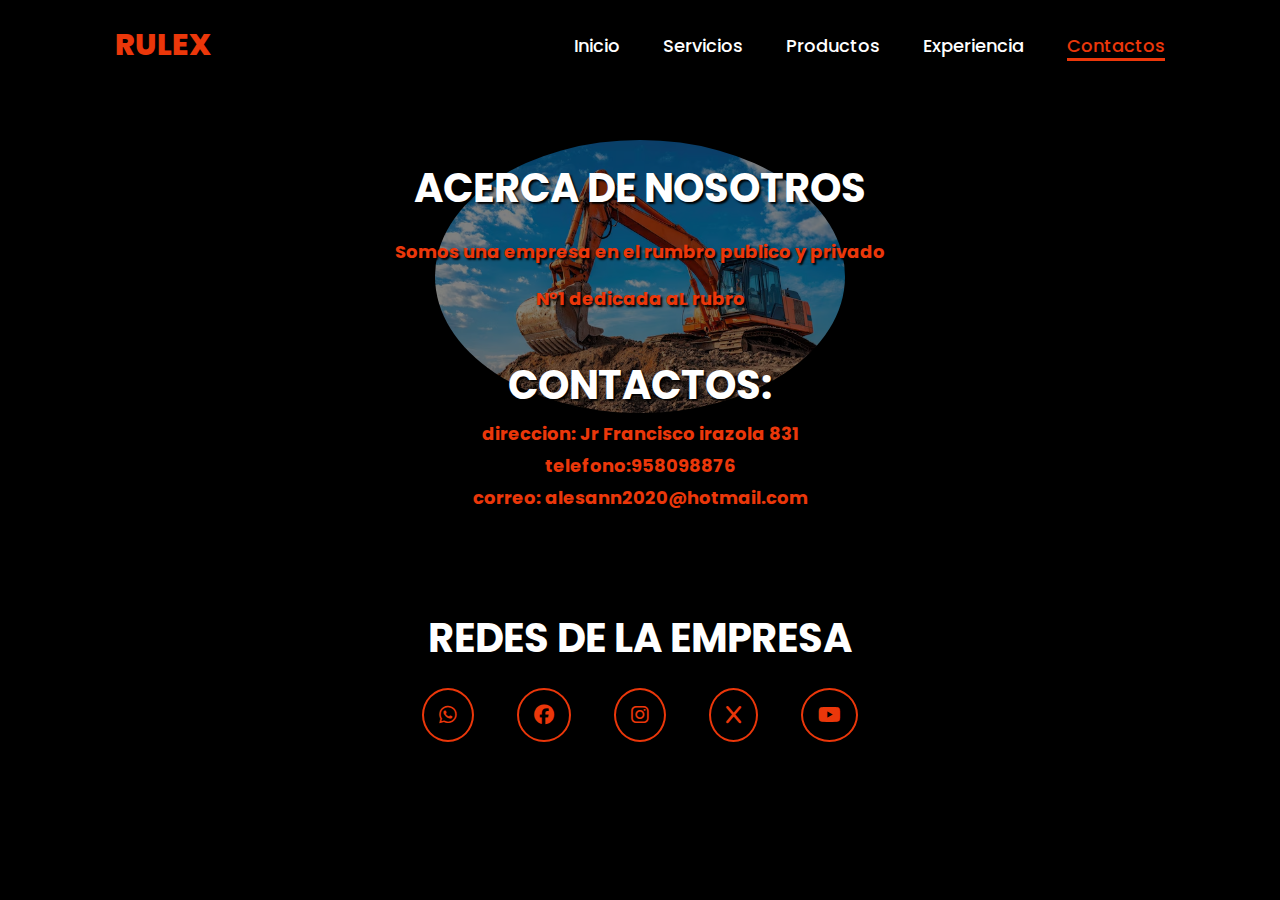
<file: contactos.html>
<!DOCTYPE html>
<html lang="en">
    
<head>
    <meta charset="UTF-8">
    <meta name="viewport" content="width=device-width, initial-scale=1.0">
    <link rel="stylesheet" href="https://cdnjs.cloudflare.com/ajax/libs/font-awesome/6.5.2/css/all.min.css">
    <link rel="stylesheet" href="contactos.css">
    <title>RULEX - Contactos</title>
</head>
<body>
    <header>
        <a href="#" class="logo">RULEX</a>

        <nav>
            <a href="index.html" >Inicio</a>
            <a href="servicios.html" >Servicios</a>
            <a href="productos.html" >Productos</a>
            <a href="experiencia.html" >Experiencia</a>
            <a href="#" class="active">Contactos</a>
        </nav>
    </header>
    <section class="home">
        <div class="home-img">
            <img src="excavadora.jpg" alt="">
        </div>
    </section>
    <div class="nosotros">
        <h1>ACERCA DE NOSOTROS</h1>
        <p style="font-size: 18px;">Somos una empresa en el rumbro publico y privado</p>
        <p style="font-size: 18px;">N°1 dedicada aL rubro</p>
    </div>
    <div class="contactos">
        <h1>CONTACTOS:</h1>
        <ul>
          <li style="font-size: 18px;">direccion: Jr Francisco irazola 831 </li>
          <li style="font-size: 18px;">telefono:958098876</li>
          <li style="font-size: 18px;">correo: alesann2020@hotmail.com</li>
        </ul>
    </div>
    <div class="redes">
        <h1>REDES DE LA EMPRESA</h1>
        <a href=""><i class="fa-brands fa-whatsapp"></i></a>
        <a href=""><i class="fa-brands fa-facebook"></i></a>
        <a href=""><i class="fa-brands fa-instagram"></i></a>
        <a href=""><i class="fa-brands fa-x"></i></a>
        <a href=""><i class="fa-brands fa-youtube"></i></a>
    </div>
</body>
</html>
</file>
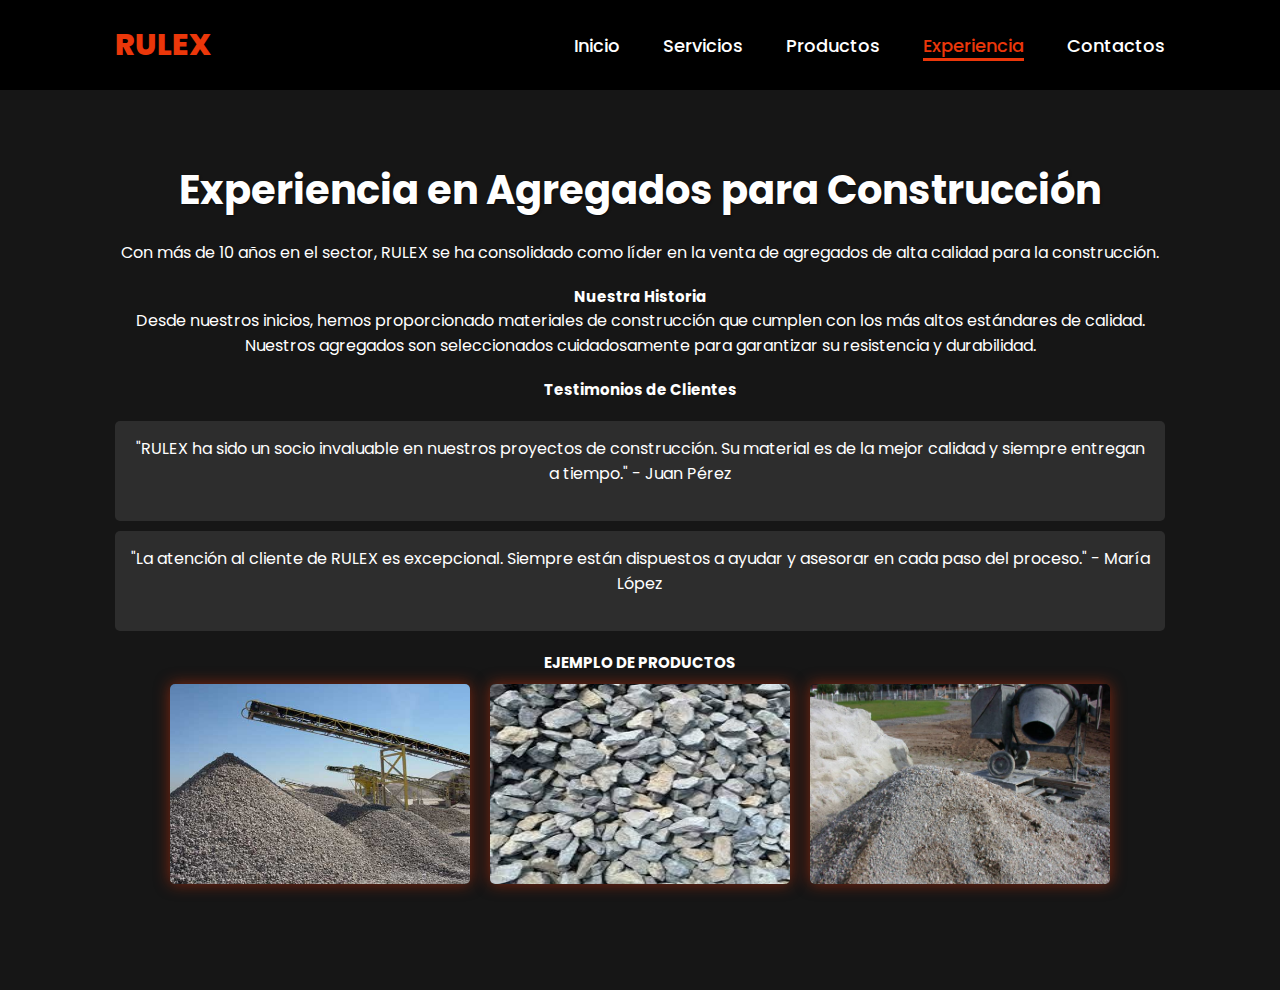
<file: experiencia.html>
<!DOCTYPE html>
<html lang="en">

<head>
    <meta charset="UTF-8">
    <meta name="viewport" content="width=device-width, initial-scale=1.0">
    <link rel="stylesheet" href="https://cdnjs.cloudflare.com/ajax/libs/font-awesome/6.5.2/css/all.min.css">
    <link rel="stylesheet" href="experiencia.css">
    <title>RULEX - Experiencia</title>
</head>

<body>
    <header>
        <a href="#" class="logo">RULEX</a>
        <nav>
            <a href="index.html">Inicio</a>
            <a href="servicios.html">Servicios</a>
            <a href="productos.html">Productos</a>
            <a href="#" class="active">Experiencia</a>
            <a href="contactos.html">Contactos</a>
        </nav>
    </header>

    <section class="experience">
        <h1>Experiencia en Agregados para Construcción</h1>
        <p>Con más de 10 años en el sector, RULEX se ha consolidado como líder en la venta de agregados de alta calidad para la construcción.</p>

        <h2>Nuestra Historia</h2>
        <p>Desde nuestros inicios, hemos proporcionado materiales de construcción que cumplen con los más altos estándares de calidad. Nuestros agregados son seleccionados cuidadosamente para garantizar su resistencia y durabilidad.</p>

        <h2>Testimonios de Clientes</h2>
        <div class="testimonials">
            <div class="testimonial">
                <p>"RULEX ha sido un socio invaluable en nuestros proyectos de construcción. Su material es de la mejor calidad y siempre entregan a tiempo." - Juan Pérez</p>
            </div>
            <div class="testimonial">
                <p>"La atención al cliente de RULEX es excepcional. Siempre están dispuestos a ayudar y asesorar en cada paso del proceso." - María López</p>
            </div>
        </div>

        <h2>EJEMPLO DE PRODUCTOS</h2>
        <div class="gallery">
            <div class="gallery-item">
                <img src="imagenes/agregado3.jpg" alt="Proyecto 1">
            </div>
            <div class="gallery-item">
                <img src="imagenes/agregado1.jpg" alt="Proyecto 2">
            </div>
            <div class="gallery-item">
                <img src="imagenes/agregado6.jpg" alt="Proyecto 3">
            </div>
        </div>
    </section>

</body>
</html>
</file>
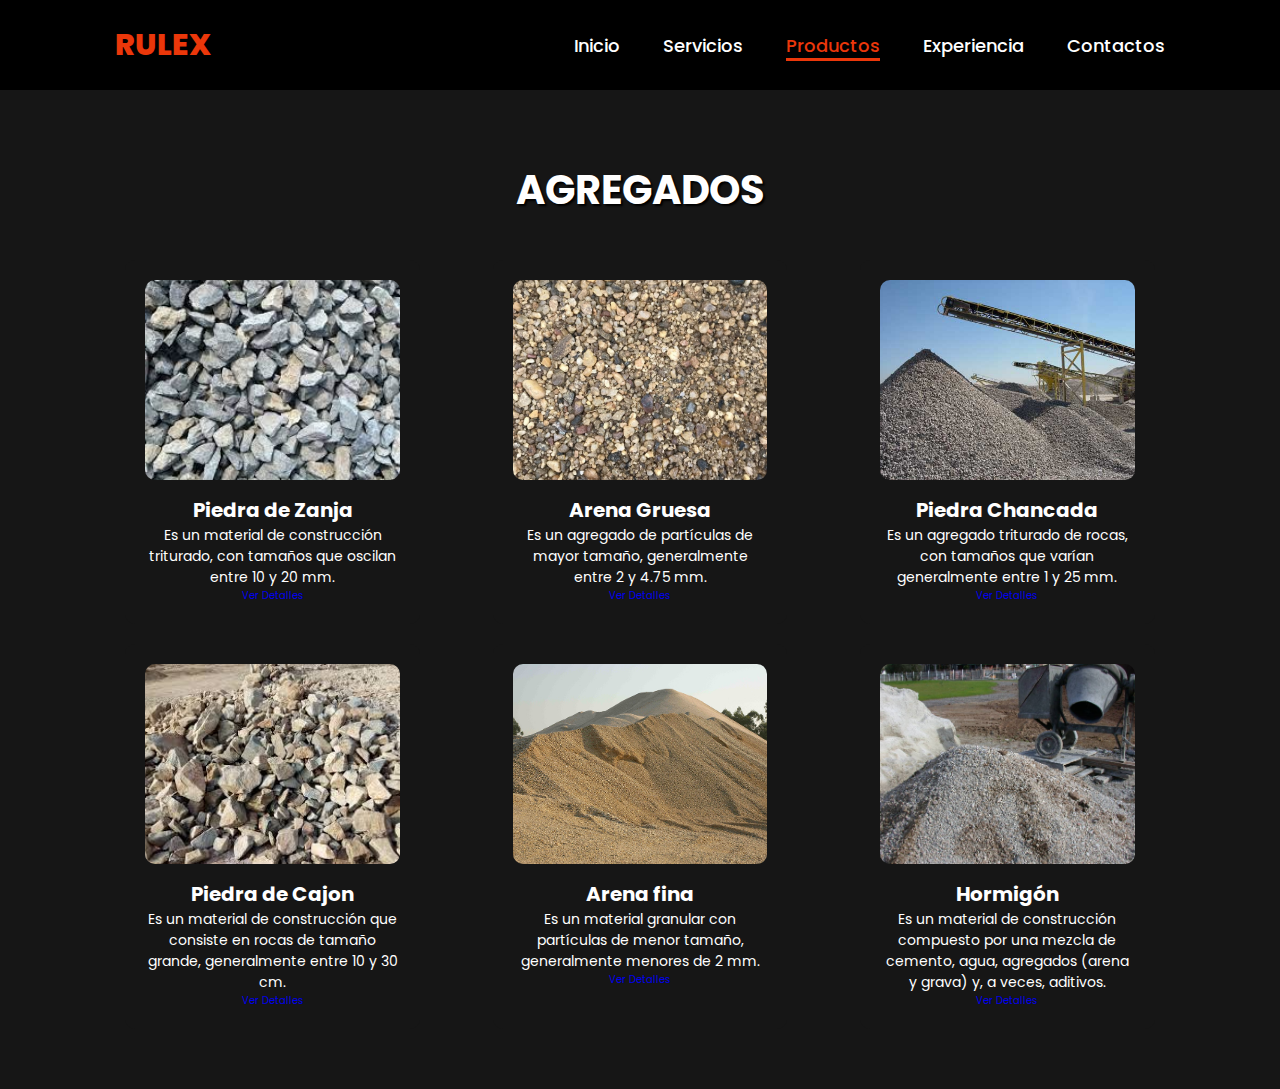
<file: productos.html>
<!DOCTYPE html>
<html lang="en">
    
<head>
    <meta charset="UTF-8">
    <meta name="viewport" content="width=device-width, initial-scale=1.0">
    <link rel="stylesheet" href="https://cdnjs.cloudflare.com/ajax/libs/font-awesome/6.5.2/css/all.min.css">
    <link rel="stylesheet" href="productos.css">
    <title>RULEX - Productos</title>
</head>
<body>
    <header>
        <a href="#" class="logo">RULEX</a>

        <nav>
            <a href="index.html" >Inicio</a>
            <a href="servicios.html">Servicios</a>
            <a href="#" class="active">Productos</a>
            <a href="experiencia.html">Experiencia</a>
            <a href="contactos.html">Contactos</a>
        </nav>
    </header>
    <section class="catalog">
        <h1>AGREGADOS</h1>
        <div class="product-grid">
            <div class="product-item">
                <img src="imagenes/agregado1.jpg"Producto 1">
                <h3>Piedra de Zanja</h3>
                <p> Es un material de construcción triturado, con tamaños que oscilan entre 10 y 20 mm.</p>
                <a href="#" class="btn">Ver Detalles</a>
            </div>
            <div class="product-item">
                <img src="imagenes/agregado2.jpg" alt="Producto 2">
                <h3>Arena Gruesa</h3>
                <p>Es un agregado de partículas de mayor tamaño, generalmente entre 2 y 4.75 mm.</p>
                <a href="#" class="btn">Ver Detalles</a>
            </div>
            <div class="product-item">
                <img src="imagenes/agregado3.jpg"Producto 1">
                <h3>Piedra Chancada</h3>
                <p>Es un agregado triturado de rocas, con tamaños que varían generalmente entre 1 y 25 mm.</p>
                <a href="#" class="btn">Ver Detalles</a>
            </div>
            <div class="product-item">
                <img src="imagenes/agregado4.jpg" alt="Producto 2">
                <h3>Piedra de Cajon</h3>
                <p>Es un material de construcción que consiste en rocas de tamaño grande, generalmente entre 10 y 30 cm.</p>
                <a href="#" class="btn">Ver Detalles</a>
            </div>
            <div class="product-item">
                <img src="imagenes/agregado5.jpg"Producto 1">
                <h3>Arena fina</h3>
                <p>Es un material granular con partículas de menor tamaño, generalmente menores de 2 mm.</p>
                <a href="#" class="btn">Ver Detalles</a>
            </div>
            <div class="product-item">
                <img src="imagenes/agregado6.jpg" alt="Producto 2">
                <h3>Hormigón</h3>
                <p>Es un material de construcción compuesto por una mezcla de cemento, agua, agregados (arena y grava) y, a veces, aditivos.</p>
                <a href="#" class="btn">Ver Detalles</a>
            </div>
            <!-- Repeat for more products -->
        </div>
    </section>
</body>
</html>
</file>
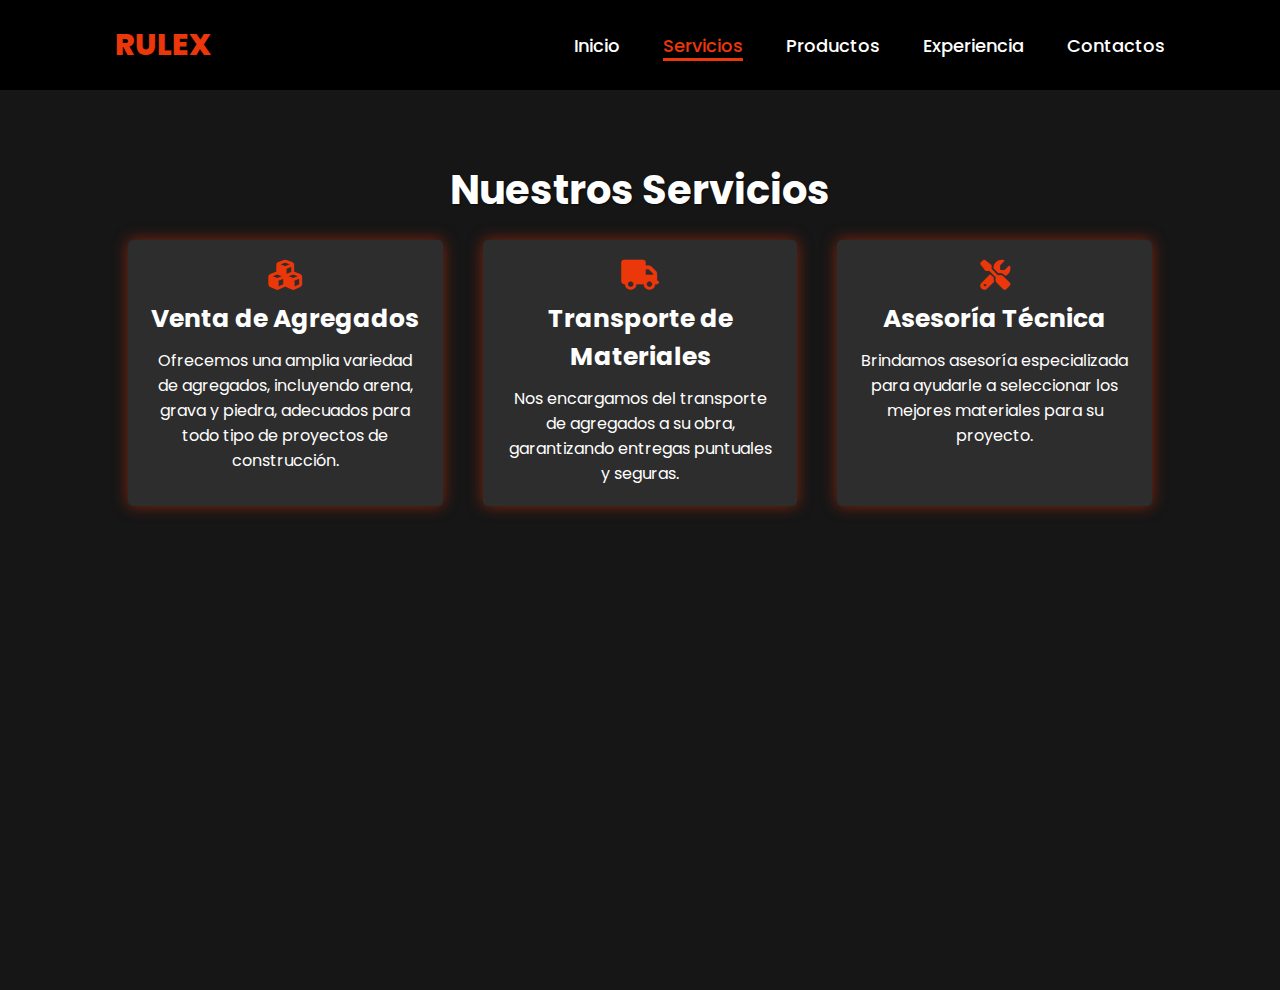
<file: servicios.html>
<!DOCTYPE html>
<html lang="en">

<head>
    <meta charset="UTF-8">
    <meta name="viewport" content="width=device-width, initial-scale=1.0">
    <link rel="stylesheet" href="https://cdnjs.cloudflare.com/ajax/libs/font-awesome/6.5.2/css/all.min.css">
    <link rel="stylesheet" href="servicios.css">
    <title>RULEX - Servicios</title>
</head>

<body>
    <header>
        <a href="#" class="logo">RULEX</a>

        <nav>
            <a href="index.html">Inicio</a>
            <a href="#" class="active">Servicios</a>
            <a href="productos.html">Productos</a>
            <a href="experiencia.html">Experiencia</a>
            <a href="contactos.html">Contactos</a>
        </nav>
    </header>

    <section class="services">
        <h1>Nuestros Servicios</h1>
        <div class="service-container">
            <div class="service">
                <i class="fas fa-cubes"></i>
                <h2>Venta de Agregados</h2>
                <p>Ofrecemos una amplia variedad de agregados, incluyendo arena, grava y piedra, adecuados para todo tipo de proyectos de construcción.</p>
            </div>
            <div class="service">
                <i class="fas fa-truck"></i>
                <h2>Transporte de Materiales</h2>
                <p>Nos encargamos del transporte de agregados a su obra, garantizando entregas puntuales y seguras.</p>
            </div>
            <div class="service">
                <i class="fas fa-tools"></i>
                <h2>Asesoría Técnica</h2>
                <p>Brindamos asesoría especializada para ayudarle a seleccionar los mejores materiales para su proyecto.</p>
            </div>
        </div>
    </section>

</body>
</html>
</file>
<file: contactos.css>
@import url('https://fonts.googleapis.com/css2?family=Poppins:wght@100;200;300;400;500;600&display=swap');

*{
    margin: 0;
    padding: 0;
    box-sizing: border-box;
    text-decoration: none;
    border: none;
    outline: none;
    font-family: 'Poppins', sans-serif;
}

html{
    font-size: 62.5%;
}

body{
    width: 100%;
    height: 100vh;
    overflow-x: hidden;
    background-color: black;
    color: white;
}

header{
    position: relative;
    top: 0;
    left: 0;
    width: 100%;
    height: 90px;
    padding: 1rem 9%;
    background-color: transparent;
    filter: drop-shadow(10px);
    display: flex;
    justify-content: space-between;
    align-items: center;
    z-index: 100;
}

.logo{
    font-size: 3rem;
    color: #eb370a;
    font-weight: 800;
    cursor: pointer;
    transition: 0.5s ease;
}

.logo:hover{
    transform: scale(1.1);
}

nav a{
    font-size: 1.8rem;
    color: white;
    margin-left: 4rem;
    font-weight: 500;
    transition: 0.3s ease;
    border-bottom: 3px solid transparent;
}

nav a:hover,
nav a.active{
    color: #eb370a;
    border-bottom: 3px solid #eb370a;
}

@media(max-width:995px){
    nav{
        position: absolute;
        display: none;
        top: 0;
        right: 0;
        width: 40%;
        border-left: 3px solid #eb370a;
        border-bottom: 3px solid #eb370a;
        border-bottom-left-radius: 2rem;
        padding: 1rem solid;
        background-color: #161616;
        border-top: 0.1rem solid rgba(0,0,0,0.1);
    }

    nav.active{
        display: block;
    }

    nav a{
        display: block;
        font-size: 2rem;
        margin: 3rem 0;
    }

    nav a:hover,
    nav a.active{
        padding: 1rem;
        border-radius: 0.5rem;
        border-bottom: 0.5rem solid #eb370a;
    }
}

section{
    /*min-height: 100vh;*/
    padding: 5rem 9% 5rem;
}

.home{
    display: flex;
    justify-content: center;
    align-items: center;
    gap: 8rem;
    background-color: black;
}

.home .home-content h1{
    font-size: 6rem;
    font-weight: 700;
    line-height: 1.3;
}

span{
    color: #eb370a;
}

.home-content h3{
    font-size: 4rem;
    margin-bottom: 1rem;
    font-weight: 700;
}

.home-content p{
    font-size: 1.6rem;
}

.home-img {
    border-radius: 50%;
}

.home-img img {
    position: relative;
    width: 32vw;
    border-radius: 50%;
    box-shadow: 0 0 25px solid #eb370a;
    cursor: pointer;
    transition: 0.2s linear;
    opacity: 0.5; /* Adjust the opacity value as needed */
}

.home-img img:hover {
    font-size: 1.8rem;
    font-weight: 500;
}

h1{
    margin-top: 20px;
    text-align: center;
    font-size: 40px;
    font-weight: bold;
    color: white;
    text-shadow: 2px 2px 2px rgb(0, 0, 0);
}
.nosotros{
    margin: 0;
    position: absolute;
    top: 25%;
    left: 50%;
    transform: translate(-50%,-50%);
}
.nosotros p{
    margin-top: 20px;
    text-align: center;
    color: #eb370a;
    font-weight: bold;
    text-shadow: 2px 2px 2px rgb(0, 0, 0);
}
.contactos{
    margin: 0;
    position: absolute;
    top: 47%;
    left: 50%;
    transform: translate(-50%,-50%);
}
.contactos li{
    margin-top: 5px;
    list-style: none;
    text-align: center;
    color: #eb370a;
    font-weight: bold;
    text-shadow: 2px 2px 2px rgb(0, 0, 0);
}
.redes{
    margin: 0;
    position: absolute;
    top: 75%;
    left: 50%;
    transform: translate(-50%,-50%);
}
i{
    text-align: center;
    font-size: 25px;
    color: #eb370a;
    margin: 20px;
    border-radius: 50%;
    border: 0.2rem solid #eb370a;
    font-size: 2rem;
    border-radius: 50%;
    padding: 15px;
    box-shadow: 0px 5px 10px rgb(0, 0, 0);
    transition: .3s ease;
}

i:hover {
    border-color: white; /* Change border color to white on hover */
}

.fa-whatsapp:hover{
    background-color: rgb(13, 155, 13);
    color: white;
    box-shadow: 0 0 15px rgb(13, 155, 13),
                0 0 45px rgb(13, 155, 13),
                0 0 75px rgb(13, 155, 13),
                0 0 115px rgb(13, 155, 13);
}
.fa-facebook:hover{
    background-color: rgb(29, 64, 218);
    color: white;
    box-shadow: 0 0 15px rgb(29, 64, 218),
                0 0 45px rgb(29, 64, 218),
                0 0 75px rgb(29, 64, 218),
                0 0 115px rgb(29, 64, 218);
}
.fa-instagram:hover{
    background-color: rgb(238, 72, 21);
    color: white;
    box-shadow: 0 0 15px rgb(238, 72, 21),
                0 0 45px rgb(238, 72, 21),
                0 0 75px rgb(238, 72, 21),
                0 0 115px rgb(238, 72, 21);
}
.fa-x:hover{
    background-color: rgb(0, 0, 0);
    color: white;
    box-shadow: 0 0 15px rgb(0, 0, 0),
                0 0 45px rgb(0, 0, 0),
                0 0 75px rgb(0, 0, 0),
                0 0 115px rgb(0, 0, 0);
}
.fa-youtube:hover{
    background-color: rgb(197, 18, 18);
    color: white;
    box-shadow: 0 0 15px rgb(197, 18, 18),
                0 0 45px rgb(197, 18, 18),
                0 0 75px rgb(197, 18, 18),
                0 0 115px rgb(197, 18, 18);
}
</file>
<file: experiencia.css>
@import url('https://fonts.googleapis.com/css2?family=Poppins:wght@100;200;300;400;500;600&display=swap');

*{
    margin: 0;
    padding: 0;
    box-sizing: border-box;
    text-decoration: none;
    border: none;
    outline: none;
    font-family: 'Poppins', sans-serif;
}

html{
    font-size: 62.5%;
}

body{
    width: 100%;
    height: 100vh;
    overflow-x: hidden;
    background-color: black;
    color: white;
}

header{
    position: relative;
    top: 0;
    left: 0;
    width: 100%;
    height: 90px;
    padding: 1rem 9%;
    background-color: transparent;
    filter: drop-shadow(10px);
    display: flex;
    justify-content: space-between;
    align-items: center;
    z-index: 100;
}

.logo{
    font-size: 3rem;
    color: #eb370a;
    font-weight: 800;
    cursor: pointer;
    transition: 0.5s ease;
}

.logo:hover{
    transform: scale(1.1);
}

nav a{
    font-size: 1.8rem;
    color: white;
    margin-left: 4rem;
    font-weight: 500;
    transition: 0.3s ease;
    border-bottom: 3px solid transparent;
}

nav a:hover,
nav a.active{
    color: #eb370a;
    border-bottom: 3px solid #eb370a;
}

@media(max-width:995px){
    nav{
        position: absolute;
        display: none;
        top: 0;
        right: 0;
        width: 40%;
        border-left: 3px solid #eb370a;
        border-bottom: 3px solid #eb370a;
        border-bottom-left-radius: 2rem;
        padding: 1rem solid;
        background-color: #161616;
        border-top: 0.1rem solid rgba(0,0,0,0.1);
    }

    nav.active{
        display: block;
    }

    nav a{
        display: block;
        font-size: 2rem;
        margin: 3rem 0;
    }

    nav a:hover,
    nav a.active{
        padding: 1rem;
        border-radius: 0.5rem;
        border-bottom: 0.5rem solid #eb370a;
    }
}

section{
    min-height: 100vh;
    padding: 5rem 9% 5rem;
}

.home{
    display: flex;
    justify-content: center;
    align-items: center;
    gap: 8rem;
    background-color: black;
}

.home .home-content h1{
    font-size: 6rem;
    font-weight: 700;
    line-height: 1.3;
}

span{
    color: #eb370a;
}

.home-content h3{
    font-size: 4rem;
    margin-bottom: 1rem;
    font-weight: 700;
}

.home-content p{
    font-size: 1.6rem;
}

.home-img{
    border-radius: 50%;
}

.home-img img{
    position: relative;
    width: 32vw;
    border-radius: 50%;
    box-shadow: 0 0 25px solid #eb370a;
    cursor: pointer;
    transition: 0.2s linear;
}

.home-img img:hover{
    font-size: 1.8rem;
    font-weight: 500;
}

h1{
    margin-top: 20px;
    text-align: center;
    font-size: 40px;
    font-weight: bold;
    color: white;
    text-shadow: 2px 2px 2px rgb(0, 0, 0);
}

/* Estilos generales */
.experience {
    padding: 5rem 9%;
    background-color: #161616;
    min-height: 100vh;
    color: white;
    text-align: center;
}

.experience h1 {
    font-size: 4rem;
    margin-bottom: 2rem;
    text-shadow: 1px 1px 2px rgba(0, 0, 0, 0.5);
}

.experience p {
    font-size: 1.6rem;
    margin-bottom: 2rem;
}

.testimonials {
    margin: 2rem 0;
}

.testimonial {
    background: rgba(255, 255, 255, 0.1);
    border-radius: 0.5rem;
    padding: 1.5rem;
    margin: 1rem 0;
    transition: transform 0.3s ease;
}

.testimonial:hover {
    transform: scale(1.05);
}

.gallery {
    display: flex;
    justify-content: center;
    flex-wrap: wrap;
}

.gallery-item {
    margin: 1rem;
    transition: transform 0.3s ease;
}

.gallery-item img {
    width: 300px;
    height: 200px;
    border-radius: 0.5rem;
    box-shadow: 0 0 15px rgba(235, 55, 10, 0.5);
}

.gallery-item:hover {
    transform: scale(1.05);
}
</file>
<file: productos.css>
@import url('https://fonts.googleapis.com/css2?family=Poppins:wght@100;200;300;400;500;600&display=swap');

*{
    margin: 0;
    padding: 0;
    box-sizing: border-box;
    text-decoration: none;
    border: none;
    outline: none;
    font-family: 'Poppins', sans-serif;
}

html{
    font-size: 62.5%;
}

body{
    width: 100%;
    height: 100vh;
    overflow-x: hidden;
    background-color: black;
    color: white;
}

header{
    position: relative;
    top: 0;
    left: 0;
    width: 100%;
    height: 90px;
    padding: 1rem 9%;
    background-color: transparent;
    filter: drop-shadow(10px);
    display: flex;
    justify-content: space-between;
    align-items: center;
    z-index: 100;
}

.logo{
    font-size: 3rem;
    color: #eb370a;
    font-weight: 800;
    cursor: pointer;
    transition: 0.5s ease;
}

.logo:hover{
    transform: scale(1.1);
}

nav a{
    font-size: 1.8rem;
    color: white;
    margin-left: 4rem;
    font-weight: 500;
    transition: 0.3s ease;
    border-bottom: 3px solid transparent;
}

nav a:hover,
nav a.active{
    color: #eb370a;
    border-bottom: 3px solid #eb370a;
}

@media(max-width:995px){
    nav{
        position: absolute;
        display: none;
        top: 0;
        right: 0;
        width: 40%;
        border-left: 3px solid #eb370a;
        border-bottom: 3px solid #eb370a;
        border-bottom-left-radius: 2rem;
        padding: 1rem solid;
        background-color: #161616;
        border-top: 0.1rem solid rgba(0,0,0,0.1);
    }

    nav.active{
        display: block;
    }

    nav a{
        display: block;
        font-size: 2rem;
        margin: 3rem 0;
    }

    nav a:hover,
    nav a.active{
        padding: 1rem;
        border-radius: 0.5rem;
        border-bottom: 0.5rem solid #eb370a;
    }
}

section{
    min-height: 100vh;
    padding: 5rem 9% 5rem;
}

.home{
    display: flex;
    justify-content: center;
    align-items: center;
    gap: 8rem;
    background-color: black;
}

.home .home-content h1{
    font-size: 6rem;
    font-weight: 700;
    line-height: 1.3;
}

span{
    color: #eb370a;
}

.home-content h3{
    font-size: 4rem;
    margin-bottom: 1rem;
    font-weight: 700;
}

.home-content p{
    font-size: 1.6rem;
}

.home-img{
    border-radius: 50%;
}

.home-img img{
    position: relative;
    width: 32vw;
    border-radius: 50%;
    box-shadow: 0 0 25px solid #eb370a;
    cursor: pointer;
    transition: 0.2s linear;
}

.home-img img:hover{
    font-size: 1.8rem;
    font-weight: 500;
}

h1{
    margin-top: 20px;
    text-align: center;
    font-size: 40px;
    font-weight: bold;
    color: white;
    text-shadow: 2px 2px 2px rgb(0, 0, 0);
}

.catalog {
    padding: 5rem 9%;
    background-color: #161616;
    color: white;
}

.catalog h1 {
    text-align: center;
    font-size: 4rem;
    margin-bottom: 3rem;
}

.product-grid {
    display: flex;
    flex-wrap: wrap;
    justify-content: space-between;
}

.product-item {
    background-color: #161616;
    border-radius: 1rem;
    padding: 2rem;
    margin: 1rem;
    width: calc(30% - 2rem); /* Adjust width for three items per row */
    text-align: center;
}

.product-item img {
    width: 100%; /* Ensure image takes full width of the item */
    height: 200px; /* Set a fixed height to maintain uniformity */
    object-fit: cover; /* Ensure the image covers the area without distortion */
    border-radius: 1rem; /* Keep rounded corners */
}

.product-item h3 {
    font-size: 2rem;
    margin-top: 1rem;
}

.product-item p {
    font-size: 1.4rem;
}

/* Responsive adjustments */
@media (max-width: 800px) {
    .product-item {
        width: calc(45% - 2rem); /* Adjust for smaller screens */
    }
}

@media (max-width: 500px) {
    .product-item {
        width: calc(100% - 2rem); /* Stack items on very small screens */
    }
}
</file>
<file: servicios.css>
@import url('https://fonts.googleapis.com/css2?family=Poppins:wght@100;200;300;400;500;600&display=swap');

*{
    margin: 0;
    padding: 0;
    box-sizing: border-box;
    text-decoration: none;
    border: none;
    outline: none;
    font-family: 'Poppins', sans-serif;
}

html{
    font-size: 62.5%;
}

body{
    width: 100%;
    height: 100vh;
    overflow-x: hidden;
    background-color: black;
    color: white;
}

header{
    position: relative;
    top: 0;
    left: 0;
    width: 100%;
    height: 90px;
    padding: 1rem 9%;
    background-color: transparent;
    filter: drop-shadow(10px);
    display: flex;
    justify-content: space-between;
    align-items: center;
    z-index: 100;
}

.logo{
    font-size: 3rem;
    color: #eb370a;
    font-weight: 800;
    cursor: pointer;
    transition: 0.5s ease;
}

.logo:hover{
    transform: scale(1.1);
}

nav a{
    font-size: 1.8rem;
    color: white;
    margin-left: 4rem;
    font-weight: 500;
    transition: 0.3s ease;
    border-bottom: 3px solid transparent;
}

nav a:hover,
nav a.active{
    color: #eb370a;
    border-bottom: 3px solid #eb370a;
}

@media(max-width:995px){
    nav{
        position: absolute;
        display: none;
        top: 0;
        right: 0;
        width: 40%;
        border-left: 3px solid #eb370a;
        border-bottom: 3px solid #eb370a;
        border-bottom-left-radius: 2rem;
        padding: 1rem solid;
        background-color: #161616;
        border-top: 0.1rem solid rgba(0,0,0,0.1);
    }

    nav.active{
        display: block;
    }

    nav a{
        display: block;
        font-size: 2rem;
        margin: 3rem 0;
    }

    nav a:hover,
    nav a.active{
        padding: 1rem;
        border-radius: 0.5rem;
        border-bottom: 0.5rem solid #eb370a;
    }
}

section{
    min-height: 100vh;
    padding: 5rem 9% 5rem;
}

.home{
    display: flex;
    justify-content: center;
    align-items: center;
    gap: 8rem;
    background-color: black;
}

.home .home-content h1{
    font-size: 6rem;
    font-weight: 700;
    line-height: 1.3;
}

span{
    color: #eb370a;
}

.home-content h3{
    font-size: 4rem;
    margin-bottom: 1rem;
    font-weight: 700;
}

.home-content p{
    font-size: 1.6rem;
}

.home-img{
    border-radius: 50%;
}

.home-img img{
    position: relative;
    width: 32vw;
    border-radius: 50%;
    box-shadow: 0 0 25px solid #eb370a;
    cursor: pointer;
    transition: 0.2s linear;
}

.home-img img:hover{
    font-size: 1.8rem;
    font-weight: 500;
}

h1{
    margin-top: 20px;
    text-align: center;
    font-size: 40px;
    font-weight: bold;
    color: white;
    text-shadow: 2px 2px 2px rgb(0, 0, 0);
}

/* Estilos generales */
.services {
    padding: 5rem 9%;
    background-color: #161616;
    min-height: 100vh;
    color: white;
    text-align: center;
}

.services h1 {
    font-size: 4rem;
    margin-bottom: 2rem;
    text-shadow: 1px 1px 2px rgba(0, 0, 0, 0.5);
}

.service-container {
    display: flex;
    justify-content: center;
    gap: 4rem;
    flex-wrap: wrap;
}

.service {
    background: rgba(255, 255, 255, 0.1);
    border-radius: 0.5rem;
    padding: 2rem;
    width: 30%;
    transition: transform 0.3s ease, box-shadow 0.3s ease;
    box-shadow: 0 0 15px rgba(235, 55, 10, 0.5);
}

.service:hover {
    transform: translateY(-5px);
    box-shadow: 0 0 25px rgba(235, 55, 10, 0.7);
}

.service i {
    font-size: 3rem;
    color: #eb370a;
    margin-bottom: 1rem;
}

.service h2 {
    font-size: 2.5rem;
    margin-bottom: 1rem;
}

.service p {
    font-size: 1.6rem;
}
</file>
